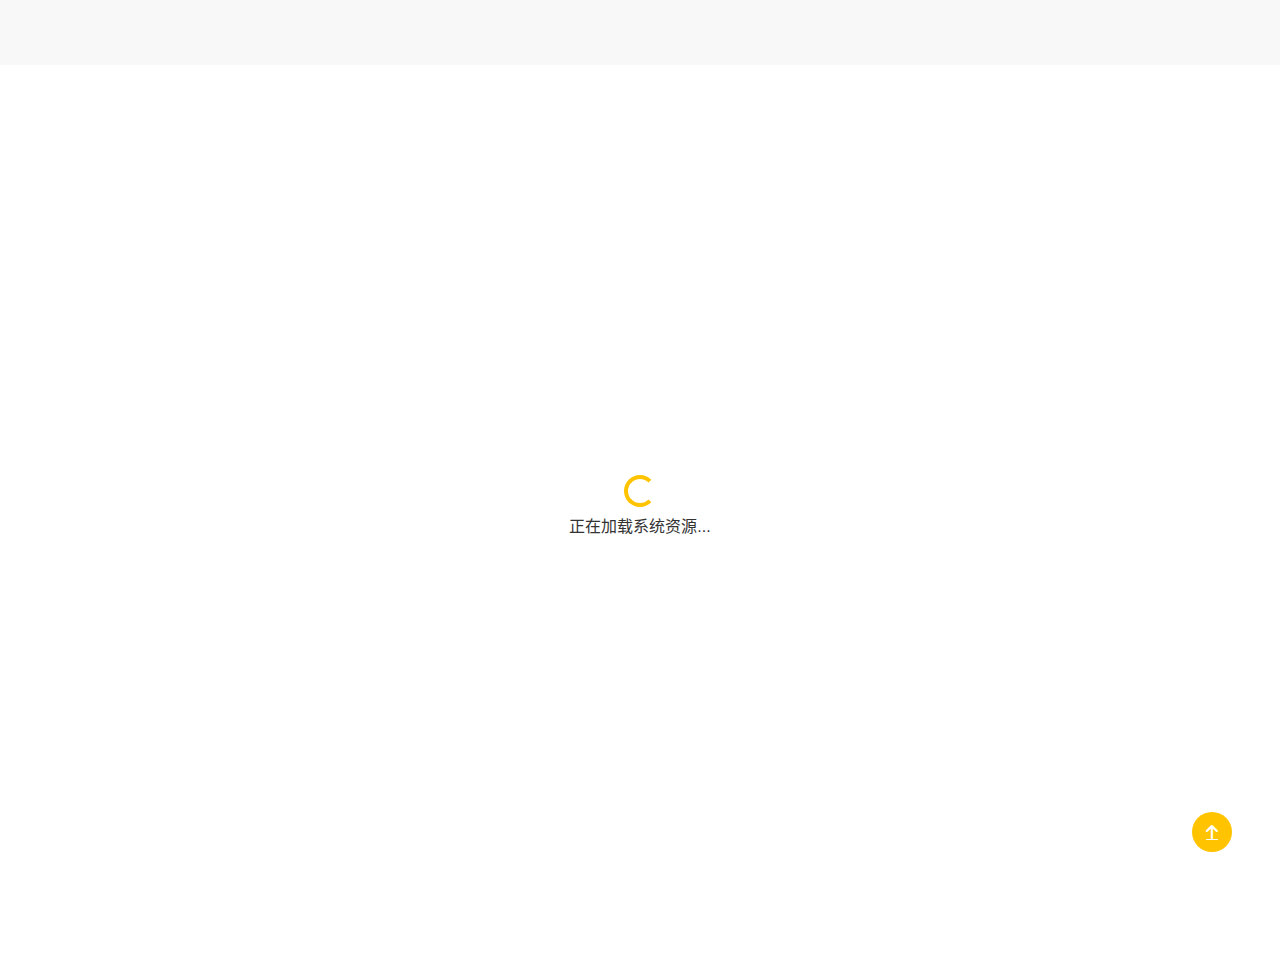
<file: src/main/resources/static/index.html>
<!DOCTYPE html>
<html lang="zh-CN">
<head>
    <meta charset="UTF-8">
    <meta name="viewport" content="width=device-width, initial-scale=1.0">
    <title>美食预约系统</title>
    <link rel="stylesheet" href="css/bootstrap.min.css">
    <link rel="stylesheet" href="css/animate.min.css">
    <link rel="stylesheet" href="css/style.css">
    <link rel="stylesheet" href="assets/icons/font-awesome/css/all.min.css">
</head>
<body>
    <div id="app">
        <!-- 加载动画 -->
        <div class="loading-container" id="loadingContainer">
            <div class="spinner-border text-primary" role="status">
                <span class="visually-hidden">加载中...</span>
            </div>
            <p class="mt-2">正在加载系统资源...</p>
        </div>

        <!-- 页面内容容器 -->
        <div id="pageContent" class="d-none">
            <!-- 导航栏 -->
            <nav class="navbar navbar-expand-lg navbar-light bg-white shadow-sm fixed-top">
                <div class="container">
                    <a class="navbar-brand" href="#">
                        <img src="assets/img/logo.png" alt="美食预约系统" height="40">
                    </a>
                    <button class="navbar-toggler" type="button" data-bs-toggle="collapse" data-bs-target="#navbarNav">
                        <span class="navbar-toggler-icon"></span>
                    </button>
                    <div class="collapse navbar-collapse" id="navbarNav">
                        <ul class="navbar-nav ms-auto">
                            <li class="nav-item">
                                <a class="nav-link active" id="customerLoginTab" href="#customerLogin">客户登录</a>
                            </li>
                            <li class="nav-item">
                                <a class="nav-link" id="restaurantLoginTab" href="#restaurantLogin">餐厅登录</a>
                            </li>
                        </ul>
                    </div>
                </div>
            </nav>

            <!-- 主要内容区 -->
            <div class="container main-container">
                <div class="row justify-content-center">
                    <div class="col-md-8 col-lg-6">
                        <!-- 客户登录表单 -->
                        <div id="customerLoginForm" class="card shadow-sm rounded-3 p-4 mb-4 animate__animated animate__fadeIn">
                            <div class="card-body">
                                <h3 class="card-title text-center mb-4">客户登录</h3>
                                <form id="customerLoginFormEl">
                                    <div class="mb-3">
                                        <label for="customerPhone" class="form-label">手机号码</label>
                                        <input type="tel" class="form-control" id="customerPhone" placeholder="请输入手机号码" required>
                                    </div>
                                    <div class="mb-3">
                                        <label for="customerPassword" class="form-label">密码</label>
                                        <input type="password" class="form-control" id="customerPassword" placeholder="请输入密码" required>
                                    </div>
                                    <div class="mb-3 form-check">
                                        <input type="checkbox" class="form-check-input" id="customerRemember">
                                        <label class="form-check-label" for="customerRemember">记住我</label>
                                    </div>
                                    <div class="d-grid gap-2">
                                        <button type="submit" class="btn btn-primary">登录</button>
                                        <button type="button" class="btn btn-outline-secondary" id="customerRegisterBtn">注册新账号</button>
                                    </div>
                                </form>
                            </div>
                        </div>

                        <!-- 餐厅登录表单 -->
                        <div id="restaurantLoginForm" class="card shadow-sm rounded-3 p-4 mb-4 animate__animated animate__fadeIn d-none">
                            <div class="card-body">
                                <h3 class="card-title text-center mb-4">餐厅登录</h3>
                                <form id="restaurantLoginFormEl">
                                    <div class="mb-3">
                                        <label for="restaurantId" class="form-label">餐厅ID</label>
                                        <input type="text" class="form-control" id="restaurantId" placeholder="请输入餐厅ID" required>
                                    </div>
                                    <div class="mb-3">
                                        <label for="restaurantPassword" class="form-label">密码</label>
                                        <input type="password" class="form-control" id="restaurantPassword" placeholder="请输入密码" required>
                                    </div>
                                    <div class="mb-3">
                                        <label for="loginType" class="form-label">登录角色</label>
                                        <select class="form-select" id="loginType" required>
                                            <option value="">请选择登录角色</option>
                                            <option value="frontDesk">接待管理员</option>
                                            <option value="kitchen">后厨管理员</option>
                                        </select>
                                    </div>
                                    <div class="mb-3 form-check">
                                        <input type="checkbox" class="form-check-input" id="restaurantRemember">
                                        <label class="form-check-label" for="restaurantRemember">记住我</label>
                                    </div>
                                    <div class="d-grid gap-2">
                                        <button type="submit" class="btn btn-primary">登录</button>
                                        <button type="button" class="btn btn-outline-secondary" id="restaurantRegisterBtn">餐厅注册</button>
                                    </div>
                                </form>
                            </div>
                        </div>

                        <!-- 客户注册表单 -->
                        <div id="customerRegisterForm" class="card shadow-sm rounded-3 p-4 mb-4 animate__animated animate__fadeIn d-none">
                            <div class="card-body">
                                <h3 class="card-title text-center mb-4">客户注册</h3>
                                <form id="customerRegisterFormEl">
                                    <div class="mb-3">
                                        <label for="registerName" class="form-label">姓名</label>
                                        <input type="text" class="form-control" id="registerName" placeholder="请输入姓名" required>
                                    </div>
                                    <div class="mb-3">
                                        <label for="registerPhone" class="form-label">手机号码</label>
                                        <input type="tel" class="form-control" id="registerPhone" placeholder="请输入手机号码" required>
                                    </div>
                                    <div class="mb-3">
                                        <label for="registerPassword" class="form-label">密码</label>
                                        <input type="password" class="form-control" id="registerPassword" placeholder="请设置密码" required>
                                    </div>
                                    <div class="mb-3">
                                        <label for="confirmPassword" class="form-label">确认密码</label>
                                        <input type="password" class="form-control" id="confirmPassword" placeholder="请再次输入密码" required>
                                    </div>
                                    <div class="d-grid gap-2">
                                        <button type="submit" class="btn btn-primary">注册</button>
                                        <button type="button" class="btn btn-outline-secondary" id="backToCustomerLoginBtn">返回登录</button>
                                    </div>
                                </form>
                            </div>
                        </div>

                        <!-- 餐厅注册表单 -->
                        <div id="restaurantRegisterForm" class="card shadow-sm rounded-3 p-4 mb-4 animate__animated animate__fadeIn d-none">
                            <div class="card-body">
                                <h3 class="card-title text-center mb-4">餐厅注册</h3>
                                <form id="restaurantRegisterFormEl">
                                    <div class="mb-3">
                                        <label for="restaurantName" class="form-label">餐厅名称</label>
                                        <input type="text" class="form-control" id="restaurantName" placeholder="请输入餐厅名称" required>
                                    </div>
                                    <div class="mb-3">
                                        <label for="restaurantAddress" class="form-label">餐厅地址</label>
                                        <input type="text" class="form-control" id="restaurantAddress" placeholder="请输入餐厅地址" required>
                                    </div>
                                    <div class="mb-3">
                                        <label for="restaurantPhone" class="form-label">联系电话</label>
                                        <input type="tel" class="form-control" id="restaurantPhone" placeholder="请输入联系电话" required>
                                    </div>
                                    <div class="mb-3">
                                        <label for="restaurantLicense" class="form-label">营业执照号</label>
                                        <input type="text" class="form-control" id="restaurantLicense" placeholder="请输入营业执照号" required>
                                    </div>
                                    <div class="mb-3">
                                        <label for="restaurantRegisterPassword" class="form-label">设置密码</label>
                                        <input type="password" class="form-control" id="restaurantRegisterPassword" placeholder="请设置密码" required>
                                    </div>
                                    <div class="mb-3">
                                        <label for="restaurantConfirmPassword" class="form-label">确认密码</label>
                                        <input type="password" class="form-control" id="restaurantConfirmPassword" placeholder="请再次输入密码" required>
                                    </div>
                                    <div class="d-grid gap-2">
                                        <button type="submit" class="btn btn-primary">注册</button>
                                        <button type="button" class="btn btn-outline-secondary" id="backToRestaurantLoginBtn">返回登录</button>
                                    </div>
                                </form>
                            </div>
                        </div>
                    </div>
                </div>
            </div>

            <!-- 页脚 -->
            <footer class="footer mt-auto py-3 bg-light">
                <div class="container text-center">
                    <span class="text-muted">© 2025 美食之家数据库课设 版权所有</span>
                </div>
            </footer>
        </div>
    </div>

    <!-- 脚本引用 -->
    <script src="js/jquery.min.js"></script>
    <script src="js/bootstrap.bundle.min.js"></script>
    <script src="js/sweetalert2.min.js"></script>
    <script src="js/main.js"></script>
    <script src="js/auth.js"></script>
</body>
</html>
</file>
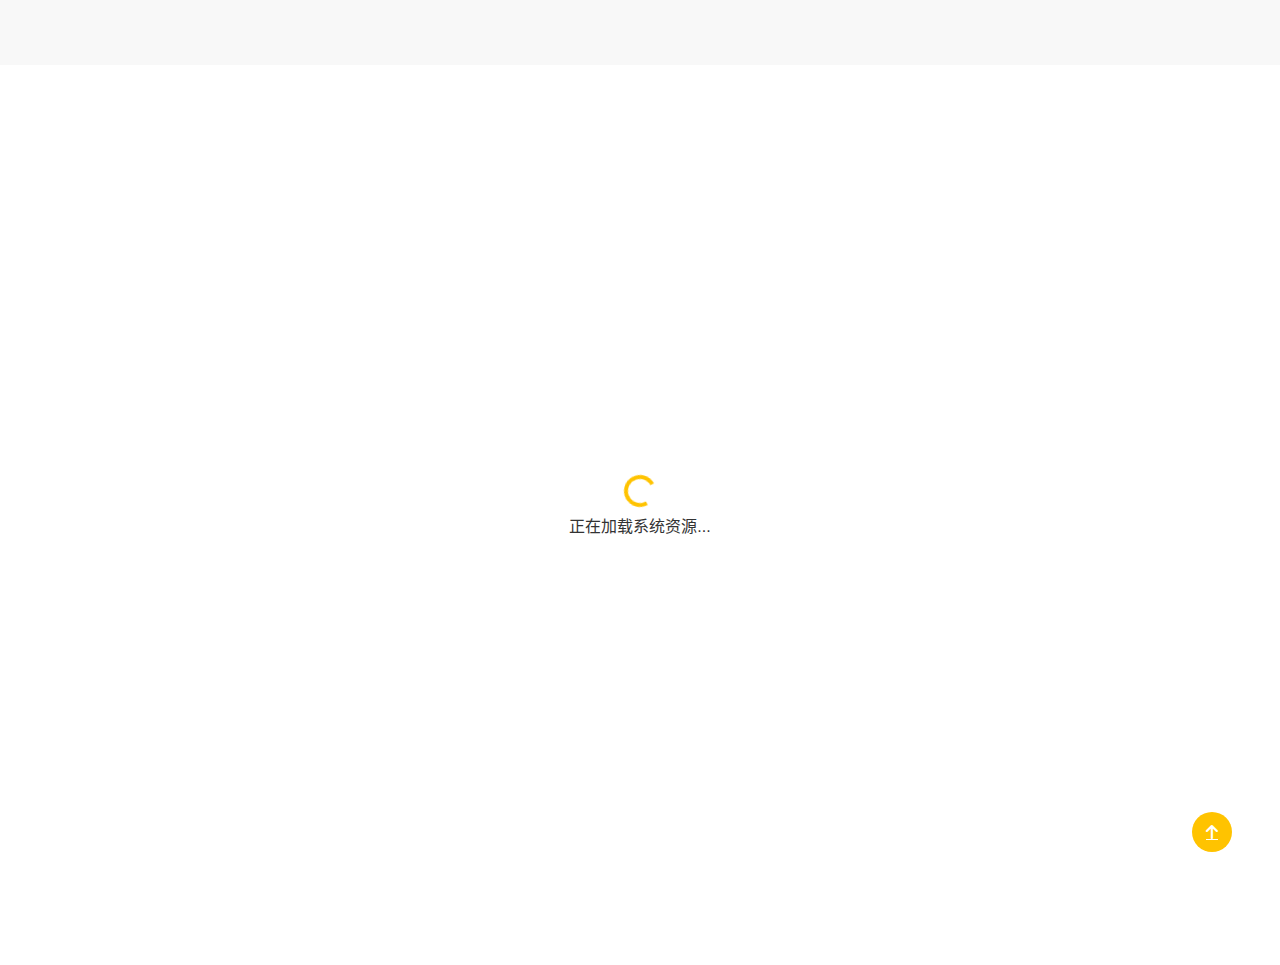
<file: src/main/resources/static/customer.html>
<!DOCTYPE html>
<html lang="zh-CN">
<head>
    <meta charset="UTF-8">
    <meta name="viewport" content="width=device-width, initial-scale=1.0">
    <title>客户点餐系统</title>
    <link rel="stylesheet" href="css/bootstrap.min.css">
    <link rel="stylesheet" href="css/animate.min.css">
    <link rel="stylesheet" href="css/style.css">
    <link rel="stylesheet" href="assets/icons/font-awesome/css/all.min.css">
</head>
<body>
    <div id="app">
        <!-- 导航栏 -->
        <nav class="navbar navbar-expand-lg navbar-light bg-white shadow-sm fixed-top">
            <div class="container">
                <a class="navbar-brand" href="#">
                    <img src="assets/img/logo.png" alt="美食预约系统" height="40">
                </a>
                <button class="navbar-toggler" type="button" data-bs-toggle="collapse" data-bs-target="#navbarNav">
                    <span class="navbar-toggler-icon"></span>
                </button>
                <div class="collapse navbar-collapse" id="navbarNav">
                    <ul class="navbar-nav ms-auto">
                        <li class="nav-item dropdown">
                            <a class="nav-link dropdown-toggle" href="#" id="navbarDropdown" role="button" data-bs-toggle="dropdown">
                                <i class="fas fa-user-circle me-1"></i>
                                <span id="customerName">用户</span>
                            </a>
                            <ul class="dropdown-menu dropdown-menu-end">
                                <li><a class="dropdown-item" href="profile.html"><i class="fas fa-user me-2"></i>个人中心</a></li>
                                <li><a class="dropdown-item" href="history.html"><i class="fas fa-history me-2"></i>预约历史</a></li>
                                <li><hr class="dropdown-divider"></li>
                                <li><a class="dropdown-item" href="#" id="logoutBtn"><i class="fas fa-sign-out-alt me-2"></i>退出登录</a></li>
                            </ul>
                        </li>
                    </ul>
                </div>
            </div>
        </nav>

        <!-- 主要内容区 -->
        <div class="container main-container">
            <!-- 用户信息 -->
            <!-- 此处移除头像和退出登录按钮，恢复原有布局 -->

            <!-- 餐厅列表视图 -->
            <div id="restaurantList" class="main-view">
                <!-- 搜索和筛选 -->
                <div class="search-section card shadow-sm mb-4">
                    <div class="card-body">
                        <form id="searchForm">
                            <div class="row g-3">
                                <div class="col-md-6">
                                    <div class="input-group">
                                        <span class="input-group-text"><i class="fas fa-search"></i></span>
                                        <input type="text" class="form-control" id="searchKeyword" placeholder="搜索餐厅名称、菜系或地址">
                                    </div>
                                </div>
                                <div class="col-md-2">
                                    <select class="form-select" id="cuisineFilter">
                                        <option value="all">全部菜系</option>
                                        <option value="粤菜">粤菜</option>
                                        <option value="川菜">川菜</option>
                                        <option value="湘菜">湘菜</option>
                                        <option value="江浙菜">江浙菜</option>
                                        <option value="西餐">西餐</option>
                                    </select>
                                </div>
                                <div class="col-md-2">
                                    <select class="form-select" id="ratingFilter">
                                        <option value="">评分不限</option>
                                        <option value="4.5">4.5分以上</option>
                                        <option value="4.0">4.0分以上</option>
                                        <option value="3.5">3.5分以上</option>
                                    </select>
                                </div>
                                <div class="col-md-2">
                                    <button type="submit" class="btn btn-primary w-100">搜索</button>
                                </div>
                            </div>
                        </form>
                    </div>
                </div>

                <!-- 餐厅列表 -->
                <h4 class="mb-3">推荐餐厅</h4>
                <div class="row restaurant-container">
                    <!-- 餐厅卡片将通过JavaScript动态生成 -->
                </div>
            </div>

            <!-- 餐厅详情视图 -->
            <div id="restaurantDetail" class="main-view d-none">
                <!-- 返回按钮 -->
                <div class="d-flex justify-content-between align-items-center mb-3">
                    <button class="btn btn-outline-secondary back-to-list">
                        <i class="fas fa-arrow-left me-1"></i> 返回餐厅列表
                    </button>
                </div>

                <!-- 餐厅基本信息 -->
                <div class="card shadow-sm mb-4">
                    <div class="card-body">
                        <div class="row">
                            <div class="col-md-8">
                                <h3 id="restaurantDetailName" class="mb-2">餐厅名称</h3>
                                <div id="restaurantDetailRating" class="mb-2"></div>
                                <p class="text-muted mb-2"><i class="fas fa-utensils me-2"></i><span id="restaurantDetailCuisine">菜系</span></p>
                                <p class="text-muted mb-2"><i class="fas fa-map-marker-alt me-2"></i><span id="restaurantDetailAddress">地址</span></p>
                                <p class="text-muted mb-2"><i class="fas fa-phone me-2"></i><span id="restaurantDetailPhone">电话</span></p>
                                <p class="text-muted mb-2"><i class="fas fa-clock me-2"></i><span id="restaurantDetailHours">营业时间</span></p>
                                <div class="mt-3">
                                    <p id="restaurantDetailIntro">餐厅简介</p>
                                </div>
                            </div>
                            <div class="col-md-4">
                                <div class="panorama-container">
                                    <img id="restaurantPanorama" src="" alt="餐厅全景" class="img-fluid rounded">
                                    <button class="btn btn-outline-primary btn-sm mt-2 w-100" data-bs-toggle="modal" data-bs-target="#vrModal">
                                        <i class="fas fa-vr-cardboard me-1"></i> 查看VR全景
                                    </button>
                                </div>
                            </div>
                        </div>
                    </div>
                </div>

                <!-- 预约表单 -->
                <div class="row">
                    <div class="col-md-8">
                        <!-- 餐桌选择 -->
                        <div class="card shadow-sm mb-4">
                            <div class="card-header bg-white">
                                <h5 class="mb-0">选择餐桌</h5>
                            </div>
                            <div class="card-body">
                                <div class="table-legend mb-3">
                                    <span class="table-legend-item available"><i class="fas fa-circle me-1"></i> 可预订</span>
                                    <span class="table-legend-item occupied"><i class="fas fa-circle me-1"></i> 已占用</span>
                                </div>
                                <div class="row" id="tableSelection">
                                    <!-- 餐桌将通过JavaScript动态生成 -->
                                </div>
                            </div>
                        </div>

                        <!-- 预约时间选择 -->
                        <div class="card shadow-sm mb-4">
                            <div class="card-header bg-white">
                                <h5 class="mb-0">选择时间</h5>
                            </div>
                            <div class="card-body">
                                <div class="row g-3">
                                    <div class="col-md-6">
                                        <label for="reservationDate" class="form-label">日期</label>
                                        <input type="date" class="form-control" id="reservationDate">
                                    </div>
                                    <div class="col-md-6">
                                        <label for="reservationTime" class="form-label">时间</label>
                                        <select class="form-select" id="reservationTime">
                                            <option value="11:00">11:00</option>
                                            <option value="11:30">11:30</option>
                                            <option value="12:00">12:00</option>
                                            <option value="12:30">12:30</option>
                                            <option value="13:00">13:00</option>
                                            <option value="17:30">17:30</option>
                                            <option value="18:00" selected>18:00</option>
                                            <option value="18:30">18:30</option>
                                            <option value="19:00">19:00</option>
                                            <option value="19:30">19:30</option>
                                            <option value="20:00">20:00</option>
                                        </select>
                                    </div>
                                    <div class="col-md-6">
                                        <label for="duration" class="form-label">用餐时长</label>
                                        <select class="form-select" id="duration">
                                            <option value="1">1小时</option>
                                            <option value="2" selected>2小时</option>
                                            <option value="3">3小时</option>
                                            <option value="4">4小时</option>
                                        </select>
                                    </div>
                                    <div class="col-md-6">
                                        <label for="peopleCount" class="form-label">用餐人数</label>
                                        <select class="form-select" id="peopleCount">
                                            <option value="1">1人</option>
                                            <option value="2" selected>2人</option>
                                            <option value="3">3人</option>
                                            <option value="4">4人</option>
                                            <option value="5">5人</option>
                                            <option value="6">6人</option>
                                            <option value="7">7人</option>
                                            <option value="8">8人</option>
                                            <option value="9">9人</option>
                                            <option value="10">10人</option>
                                            <option value="more">10人以上</option>
                                        </select>
                                    </div>
                                </div>
                            </div>
                        </div>

                        <!-- 菜单选择 -->
                        <div class="card shadow-sm mb-4">
                            <div class="card-header bg-white">
                                <h5 class="mb-0">预点菜品</h5>
                                <p class="small text-muted mb-0">您可以提前选择菜品，到店后可随时调整</p>
                            </div>
                            <div class="card-body">
                                <div id="menuItems">
                                    <!-- 菜单将通过JavaScript动态生成 -->
                                </div>
                            </div>
                        </div>
                    </div>

                    <div class="col-md-4">
                        <!-- 预约摘要 -->
                        <div class="sticky-top" style="top: 80px;">
                            <div id="reservationSummary" class="mb-4">
                                <!-- 预约摘要将通过JavaScript动态生成 -->
                            </div>
                            <div class="d-grid">
                                <button id="submitReservation" class="btn btn-primary btn-lg" disabled>提交预约</button>
                            </div>
                        </div>
                    </div>
                </div>
            </div>
        </div>

        <!-- VR全景模态框 -->
        <div class="modal fade" id="vrModal" tabindex="-1">
            <div class="modal-dialog modal-xl">
                <div class="modal-content">
                    <div class="modal-header">
                        <h5 class="modal-title">餐厅全景图</h5>
                        <button type="button" class="btn-close" data-bs-dismiss="modal" aria-label="Close"></button>
                    </div>
                    <div class="modal-body p-0">
                        <div class="vr-container">
                            <img src="assets/img/panorama_large.jpg" alt="餐厅全景" class="img-fluid">
                        </div>
                    </div>
                </div>
            </div>
        </div>

        <!-- 页脚 -->
        <footer class="footer mt-5 py-3 bg-light">
            <div class="container text-center">
                <span class="text-muted">© 2025 美食之家数据库课设 版权所有</span>
            </div>
        </footer>
    </div>

    <!-- 脚本引用 -->
    <script src="js/jquery.min.js"></script>
    <script src="js/bootstrap.bundle.min.js"></script>
    <script src="js/sweetalert2.min.js"></script>
    <script src="js/customer.js"></script>
</body>
</html>
</file>
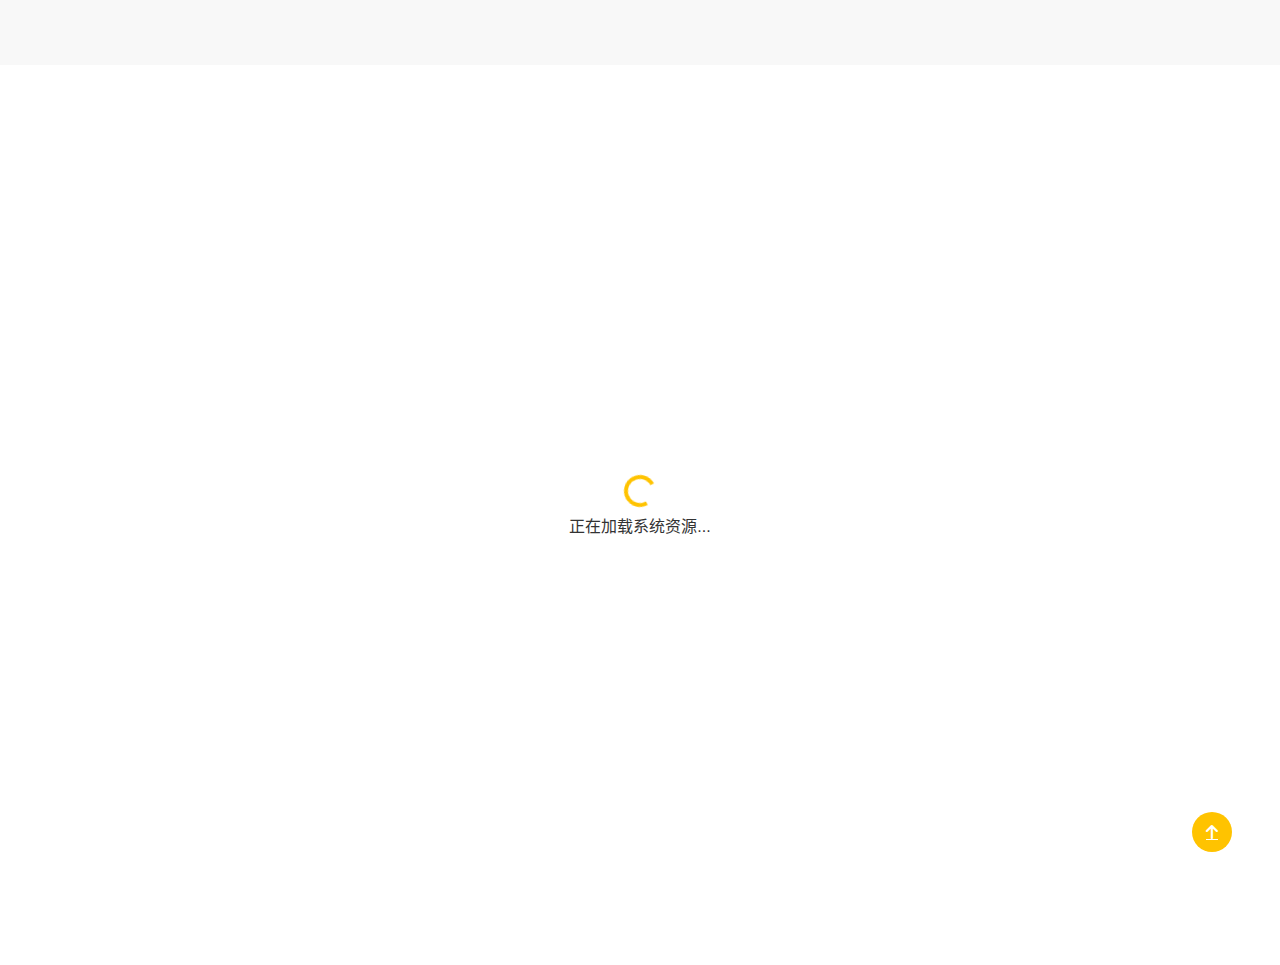
<file: src/main/resources/static/restaurant.html>
<!DOCTYPE html>
<html lang="zh-CN">
<head>
    <meta charset="UTF-8">
    <meta name="viewport" content="width=device-width, initial-scale=1.0">
    <title>餐厅管理系统</title>
    <link rel="stylesheet" href="css/bootstrap.min.css">
    <link rel="stylesheet" href="css/animate.min.css">
    <link rel="stylesheet" href="css/style.css">
    <link rel="stylesheet" href="assets/icons/font-awesome/css/all.min.css">
    <style>
        /* 布局优化样式 */
        body {
            padding-top: 70px;
            background-color: #f8f9fa;
        }
        .main-container {
            padding: 20px 0;
        }
        .card {
            margin-bottom: 20px;
            border-radius: 0.5rem;
            box-shadow: 0 0.125rem 0.25rem rgba(0,0,0,0.075);
            overflow: hidden;
        }
        .card-header {
            border-bottom: 1px solid rgba(0,0,0,0.05);
            padding: 0.75rem 1.25rem;
        }
        .stat-item {
            padding: 10px;
            border-radius: 0.25rem;
            background-color: #f8f9fa;
            margin-bottom: 10px;
        }
        .stat-value {
            font-size: 1.5rem;
            font-weight: bold;
        }
        .table-legend {
            display: flex;
            gap: 10px;
        }
        .legend-item {
            padding: 5px 10px;
            border-radius: 3px;
            font-size: 0.85rem;
        }
        .table-status-item {
            margin-bottom: 15px;
        }
        .modal-content {
            border-radius: 0.5rem;
            border: none;
        }
        .modal-header {
            border-top-left-radius: 0.5rem;
            border-top-right-radius: 0.5rem;
        }
        .footer {
            margin-top: 2rem;
            padding: 1.5rem 0;
            background-color: #f8f9fa;
            border-top: 1px solid #e9ecef;
        }
        @media (max-width: 768px) {
            .navbar-brand img {
                height: 30px;
            }
            .card-header {
                padding: 0.5rem 1rem;
            }
        }
    </style>
</head>
<body>
    <div id="app">
        <!-- 导航栏 -->
        <nav class="navbar navbar-expand-lg navbar-light bg-white shadow-sm fixed-top">
            <div class="container">
                <a class="navbar-brand" href="#">
                    <img src="assets/img/logo.png" alt="美食预约系统" height="40">
                </a>
                <button class="navbar-toggler" type="button" data-bs-toggle="collapse" data-bs-target="#navbarNav">
                    <span class="navbar-toggler-icon"></span>
                </button>
                <div class="collapse navbar-collapse" id="navbarNav">
                    <ul class="navbar-nav ms-auto">
                        <li class="nav-item dropdown">
                            <a class="nav-link dropdown-toggle" href="#" id="navbarDropdown" role="button" data-bs-toggle="dropdown">
                                <i class="fas fa-user-circle me-1"></i>
                                <span id="restaurantName">餐厅名称</span>
                            </a>
                            <ul class="dropdown-menu dropdown-menu-end">
                                <li><a class="dropdown-item" href="#"><i class="fas fa-cog me-2"></i>系统设置</a></li>
                                <li><hr class="dropdown-divider"></li>
                                <li><a class="dropdown-item" href="#" id="logoutBtn"><i class="fas fa-sign-out-alt me-2"></i>退出登录</a></li>
                            </ul>
                        </li>
                    </ul>
                </div>
            </div>
        </nav>

        <!-- 主要内容区 -->
        <div class="container main-container">
            <!-- 接待视图 -->
            <div id="receptionView" class="main-view">
                <div class="row mb-4">
                    <div class="col-md-6">
                        <div class="card shadow-sm h-100">
                            <div class="card-header bg-white">
                                <h5 class="mb-0">验证客户预约</h5>
                            </div>
                            <div class="card-body d-flex align-items-center">
                                <form id="searchReservation" class="w-100">
                                    <div class="input-group">
                                        <input type="text" class="form-control" id="reservationId" placeholder="请输入预约编号">
                                        <button class="btn btn-primary" type="submit">验证</button>
                                    </div>
                                </form>
                            </div>
                        </div>
                    </div>
                    <div class="col-md-6">
                        <div class="card shadow-sm h-100">
                            <div class="card-header bg-white">
                                <h5 class="mb-0">营业统计</h5>
                            </div>
                            <div class="card-body">
                                <div class="row text-center">
                                    <div class="col-4">
                                        <div class="stat-item">
                                            <div class="stat-value text-primary">12</div>
                                            <div class="stat-label">今日预约</div>
                                        </div>
                                    </div>
                                    <div class="col-4">
                                        <div class="stat-item">
                                            <div class="stat-value text-success">8</div>
                                            <div class="stat-label">当前在座</div>
                                        </div>
                                    </div>
                                    <div class="col-4">
                                        <div class="stat-item">
                                            <div class="stat-value text-info">¥5680</div>
                                            <div class="stat-label">今日营收</div>
                                        </div>
                                    </div>
                                </div>
                            </div>
                        </div>
                    </div>
                </div>

                <div class="row">
                    <div class="col-lg-7">
                        <!-- 预约列表 -->
                        <div class="card shadow-sm mb-4">
                            <div class="card-header bg-white d-flex flex-wrap justify-content-between align-items-center">
                                <h5 class="mb-0 me-3">今日预约</h5>
                                <div class="btn-group btn-group-sm mt-2 mt-sm-0">
                                    <button type="button" class="btn btn-outline-secondary active">今日</button>
                                    <button type="button" class="btn btn-outline-secondary">明日</button>
                                    <button type="button" class="btn btn-outline-secondary">全部</button>
                                </div>
                            </div>
                            <div class="card-body p-0">
                                <div class="table-responsive">
                                    <table class="table table-hover mb-0">
                                        <thead class="table-light">
                                            <tr>
                                                <th>预约编号</th>
                                                <th>客户姓名</th>
                                                <th>联系方式</th>
                                                <th>预约时间</th>
                                                <th>人数/餐桌</th>
                                                <th>状态</th>
                                                <th>操作</th>
                                            </tr>
                                        </thead>
                                        <tbody id="reservationList">
                                            <!-- 预约列表将通过JavaScript动态生成 -->
                                        </tbody>
                                    </table>
                                </div>
                            </div>
                        </div>
                    </div>

                    <div class="col-lg-5">
                        <!-- 餐桌状态 -->
                        <div class="card shadow-sm mb-4">
                            <div class="card-header bg-white">
                                <h5 class="mb-2">餐桌管理</h5>
                                <div class="d-flex flex-wrap gap-2">
                                    <form id="tableAvailabilityForm" class="d-flex flex-wrap align-items-center gap-2">
                                        <div class="input-group" style="max-width: 160px;">
                                            <input type="date" class="form-control form-control-sm" id="tableDate" value="">
                                        </div>
                                        <div class="input-group" style="max-width: 110px;">
                                            <input type="time" class="form-control form-control-sm" id="tableTime" value="">
                                        </div>
                                        <div class="input-group" style="max-width: 110px;">
                                            <select class="form-select form-select-sm" id="tablePeople">
                                                <option value="2">2人</option>
                                                <option value="3">3人</option>
                                                <option value="4">4人</option>
                                                <option value="6">6人</option>
                                                <option value="8">8人</option>
                                                <option value="10">10人</option>
                                            </select>
                                        </div>
                                        <button type="submit" class="btn btn-sm btn-primary">
                                            <i class="fas fa-search me-1"></i>查询餐桌
                                        </button>
                                    </form>
                                </div>
                            </div>
                            <div class="card-body">
                                <div class="table-legend mb-3">
                                    <span class="legend-item bg-success text-white">空闲</span>
                                    <span class="legend-item bg-warning text-white">已预约</span>
                                    <span class="legend-item bg-danger text-white">使用中</span>
                                </div>
                                <div class="row g-3" id="tableStatus">
                                    <!-- 餐桌状态将通过JavaScript动态生成 -->
                                </div>
                            </div>
                        </div>
                    </div>
                </div>
            </div>

            <!-- 后厨视图 -->
            <div id="kitchenView" class="main-view d-none">
                <div class="row mb-4">
                    <div class="col-md-12">
                        <div class="alert alert-info d-flex align-items-center">
                            <i class="fas fa-info-circle me-3 fa-lg"></i>
                            <span>当前有 <strong>2</strong> 个订单需要处理，请及时准备菜品。</span>
                        </div>
                    </div>
                </div>

                <div class="row">
                    <div class="col-md-12">
                        <div class="card shadow-sm mb-4">
                            <div class="card-header bg-white">
                                <h5 class="mb-0">待处理订单</h5>
                            </div>
                            <div class="card-body">
                                <div id="ordersList" class="row g-4">
                                    <!-- 订单列表将通过JavaScript动态生成 -->
                                </div>
                            </div>
                        </div>
                    </div>
                </div>
            </div>
        </div>

        <!-- 预约详情模态框 -->
        <div class="modal fade" id="reservationDetailModal" tabindex="-1">
            <div class="modal-dialog modal-lg">
                <div class="modal-content">
                    <div class="modal-header">
                        <h5 class="modal-title">预约详情</h5>
                        <button type="button" class="btn-close" data-bs-dismiss="modal" aria-label="Close"></button>
                    </div>
                    <div class="modal-body">
                        <div class="row g-3">
                            <div class="col-md-6">
                                <p><strong>预约编号：</strong><span id="detailReservationId"></span></p>
                                <p><strong>客户姓名：</strong><span id="detailCustomerName"></span></p>
                                <p><strong>联系方式：</strong><span id="detailPhone"></span></p>
                            </div>
                            <div class="col-md-6">
                                <p><strong>预约时间：</strong><span id="detailTime"></span></p>
                                <p><strong>用餐人数：</strong><span id="detailPeople"></span>人</p>
                                <p><strong>预约餐桌：</strong><span id="detailTable"></span></p>
                                <p><strong>状态：</strong><span id="detailStatus"></span></p>
                            </div>
                        </div>
                        <hr>
                        <h6>预点菜品</h6>
                        <div class="table-responsive">
                            <table class="table table-sm">
                                <thead>
                                    <tr>
                                        <th>菜品名称</th>
                                        <th>单价</th>
                                        <th>数量</th>
                                        <th>小计</th>
                                    </tr>
                                </thead>
                                <tbody id="detailDishes">
                                    <!-- 菜品列表将通过JavaScript动态生成 -->
                                </tbody>
                                <tfoot>
                                    <tr>
                                        <th colspan="3" class="text-end">总计</th>
                                        <th id="detailTotal"></th>
                                    </tr>
                                </tfoot>
                            </table>
                        </div>
                    </div>
                    <div class="modal-footer">
                        <button type="button" class="btn btn-secondary" data-bs-dismiss="modal">关闭</button>
                        <button type="button" class="btn btn-success" id="confirmArrivalBtn">确认到店</button>
                    </div>
                </div>
            </div>
        </div>

        <!-- 确认到店模态框 -->
        <div class="modal fade" id="confirmArrivalModal" tabindex="-1">
            <div class="modal-dialog">
                <div class="modal-content">
                    <div class="modal-header bg-success text-white">
                        <h5 class="modal-title">确认客户到店</h5>
                        <button type="button" class="btn-close btn-close-white" data-bs-dismiss="modal" aria-label="Close"></button>
                    </div>
                    <div class="modal-body">
                        <div class="text-center mb-4">
                            <i class="fas fa-check-circle text-success fa-4x mb-3"></i>
                            <h4>确认客户已到店就餐?</h4>
                            <p class="text-muted">确认后系统将通知后厨准备预点菜品</p>
                        </div>
                        <div class="alert alert-light border">
                            <div class="d-flex align-items-center">
                                <div class="me-3">
                                    <i class="fas fa-info-circle text-primary fa-lg"></i>
                                </div>
                                <div>
                                    <p class="mb-1"><strong>预约编号：</strong><span id="arrivalReservationId"></span></p>
                                    <p class="mb-1"><strong>客户：</strong><span id="arrivalCustomerName"></span></p>
                                    <p class="mb-0"><strong>餐桌：</strong><span id="arrivalTableName"></span></p>
                                </div>
                            </div>
                        </div>
                    </div>
                    <div class="modal-footer">
                        <button type="button" class="btn btn-outline-secondary" data-bs-dismiss="modal">取消</button>
                        <button type="button" class="btn btn-success" id="confirmArrivalSubmitBtn">确认到店</button>
                    </div>
                </div>
            </div>
        </div>

        <!-- 完成订单模态框 -->
        <div class="modal fade" id="completeOrderModal" tabindex="-1">
            <div class="modal-dialog">
                <div class="modal-content">
                    <div class="modal-header bg-primary text-white">
                        <h5 class="modal-title">确认订单完成</h5>
                        <button type="button" class="btn-close btn-close-white" data-bs-dismiss="modal" aria-label="Close"></button>
                    </div>
                    <div class="modal-body">
                        <div class="text-center mb-4">
                            <i class="fas fa-utensils text-primary fa-4x mb-3"></i>
                            <h4>确认所有菜品已完成?</h4>
                            <p class="text-muted">确认后将通知前台所有菜品已出餐</p>
                        </div>
                        <div class="alert alert-light border">
                            <div class="d-flex align-items-center">
                                <div class="me-3">
                                    <i class="fas fa-info-circle text-primary fa-lg"></i>
                                </div>
                                <div>
                                    <p class="mb-1"><strong>订单编号：</strong><span id="completeOrderId"></span></p>
                                    <p class="mb-0"><strong>餐桌：</strong><span id="completeOrderTable"></span></p>
                                </div>
                            </div>
                        </div>
                    </div>
                    <div class="modal-footer">
                        <button type="button" class="btn btn-outline-secondary" data-bs-dismiss="modal">取消</button>
                        <button type="button" class="btn btn-primary" id="completeOrderSubmitBtn">确认完成</button>
                    </div>
                </div>
            </div>
        </div>

        <!-- 添加临时客户模态框 -->
        <div class="modal fade" id="addWalkInModal" tabindex="-1">
            <div class="modal-dialog">
                <div class="modal-content">
                    <div class="modal-header">
                        <h5 class="modal-title">安排临时客户入座</h5>
                        <button type="button" class="btn-close" data-bs-dismiss="modal" aria-label="Close"></button>
                    </div>
                    <div class="modal-body">
                        <form id="addWalkInForm">
                            <div class="mb-3">
                                <label for="walkInName" class="form-label">客户姓名</label>
                                <input type="text" class="form-control" id="walkInName" required>
                            </div>
                            <div class="mb-3">
                                <label for="walkInPhone" class="form-label">联系电话</label>
                                <input type="tel" class="form-control" id="walkInPhone" required>
                            </div>
                            <div class="mb-3">
                                <label for="walkInPeople" class="form-label">用餐人数</label>
                                <select class="form-select" id="walkInPeople" required>
                                    <option value="">请选择</option>
                                    <option value="1">1人</option>
                                    <option value="2">2人</option>
                                    <option value="3">3人</option>
                                    <option value="4">4人</option>
                                    <option value="5">5人</option>
                                    <option value="6">6人</option>
                                    <option value="7">7人</option>
                                    <option value="8">8人</option>
                                    <option value="more">8人以上</option>
                                </select>
                            </div>
                            <div class="mb-3">
                                <label for="walkInTable" class="form-label">选择餐桌</label>
                                <select class="form-select" id="walkInTable" required>
                                    <option value="">请选择</option>
                                    <option value="2">大厅2号桌（4人）</option>
                                    <option value="3">大厅3号桌（4人）</option>
                                    <option value="5">包间2号（10人）</option>
                                </select>
                            </div>
                        </form>
                    </div>
                    <div class="modal-footer">
                        <button type="button" class="btn btn-secondary" data-bs-dismiss="modal">取消</button>
                        <button type="submit" class="btn btn-primary" form="addWalkInForm">确认入座</button>
                    </div>
                </div>
            </div>
        </div>

        <!-- 验证预约结果模态框 -->
        <div class="modal fade" id="verifyReservationModal" tabindex="-1">
            <div class="modal-dialog">
                <div class="modal-content">
                    <div class="modal-header bg-primary text-white">
                        <h5 class="modal-title">验证预约结果</h5>
                        <button type="button" class="btn-close btn-close-white" data-bs-dismiss="modal" aria-label="Close"></button>
                    </div>
                    <div class="modal-body">
                        <div id="reservationFound" class="d-none">
                            <div class="text-center mb-4">
                                <i class="fas fa-check-circle text-success fa-4x mb-3"></i>
                                <h4>预约验证成功</h4>
                                <p class="text-muted">已找到客户预约信息</p>
                            </div>
                            <div class="alert alert-light border">
                                <div class="d-flex align-items-center">
                                    <div class="me-3">
                                        <i class="fas fa-info-circle text-primary fa-lg"></i>
                                    </div>
                                    <div>
                                        <p class="mb-1"><strong>预约编号：</strong><span id="verifyReservationId"></span></p>
                                        <p class="mb-1"><strong>客户：</strong><span id="verifyCustomerName"></span></p>
                                        <p class="mb-1"><strong>预约时间：</strong><span id="verifyReservationTime"></span></p>
                                        <p class="mb-0"><strong>餐桌：</strong><span id="verifyTableName"></span></p>
                                    </div>
                                </div>
                            </div>
                        </div>
                        <div id="reservationNotFound" class="d-none">
                            <div class="text-center mb-4">
                                <i class="fas fa-times-circle text-danger fa-4x mb-3"></i>
                                <h4>预约未找到</h4>
                                <p class="text-muted">未找到对应预约编号的预约信息</p>
                            </div>
                            <div class="alert alert-danger">
                                <i class="fas fa-exclamation-triangle me-2"></i>
                                请检查预约编号是否正确，或联系客户确认预约信息。
                            </div>
                        </div>
                    </div>
                    <div class="modal-footer">
                        <button type="button" class="btn btn-secondary" data-bs-dismiss="modal">关闭</button>
                        <button type="button" class="btn btn-primary d-none" id="viewReservationDetailsBtn">查看详情</button>
                    </div>
                </div>
            </div>
        </div>

        <!-- 结账离店模态框 -->
        <div class="modal fade" id="checkoutModal" tabindex="-1">
            <div class="modal-dialog">
                <div class="modal-content">
                    <div class="modal-header bg-info text-white">
                        <h5 class="modal-title">客户结账离店</h5>
                        <button type="button" class="btn-close btn-close-white" data-bs-dismiss="modal" aria-label="Close"></button>
                    </div>
                    <div class="modal-body">
                        <div class="text-center mb-4">
                            <i class="fas fa-receipt text-info fa-4x mb-3"></i>
                            <h4>确认客户结账离店?</h4>
                            <p class="text-muted">确认后将更新餐桌状态为空闲</p>
                        </div>
                        <div class="alert alert-light border">
                            <div class="d-flex align-items-center">
                                <div class="me-3">
                                    <i class="fas fa-info-circle text-primary fa-lg"></i>
                                </div>
                                <div>
                                    <p class="mb-1"><strong>餐桌：</strong><span id="checkoutTableName"></span></p>
                                    <p class="mb-1"><strong>开始时间：</strong><span id="checkoutStartTime"></span></p>
                                    <p class="mb-0"><strong>用餐时长：</strong><span id="checkoutDuration"></span></p>
                                </div>
                            </div>
                        </div>
                    </div>
                    <div class="modal-footer">
                        <button type="button" class="btn btn-outline-secondary" data-bs-dismiss="modal">取消</button>
                        <button type="button" class="btn btn-info text-white" id="checkoutSubmitBtn">确认结账</button>
                    </div>
                </div>
            </div>
        </div>

        <!-- 页脚 -->
        <footer class="footer mt-5 py-3 bg-light">
            <div class="container text-center">
                <span class="text-muted">© 2025 美食之家数据库课设 版权所有</span>
            </div>
        </footer>
    </div>

    <!-- 脚本引用 -->
    <script src="js/jquery.min.js"></script>
    <script src="js/bootstrap.bundle.min.js"></script>
    <script src="js/sweetalert2.min.js"></script>
    <script src="js/restaurant.js"></script>
    <script>
        // 餐桌查询相关脚本
        $(document).ready(function() {
            // 设置默认日期和时间
            const setDefaultDateTime = () => {
                const now = new Date();
                const today = now.toISOString().split('T')[0];
                const hours = now.getHours().toString().padStart(2, '0');
                const minutes = now.getMinutes().toString().padStart(2, '0');
                const currentTime = `${hours}:${minutes}`;
                
                $('#tableDate').val(today);
                $('#tableTime').val(currentTime);
            };
            
            // 页面加载时设置默认日期和时间
            setDefaultDateTime();
            
            // 查询餐桌状态
            const queryTableStatus = (event) => {
                if (event) event.preventDefault();
                
                const restaurantId = 1; // 从登录信息中获取餐厅ID
                const date = $('#tableDate').val();
                const time = $('#tableTime').val();
                const people = $('#tablePeople').val();
                
                // 显示加载状态
                $('#tableStatus').html('<div class="col-12 text-center"><div class="spinner-border text-primary" role="status"><span class="visually-hidden">加载中...</span></div></div>');
                
                // 调用API获取餐桌状态
                $.ajax({
                    url: `/api/tables/restaurant/${restaurantId}/available`,
                    method: 'GET',
                    data: {
                        date: date,
                        time: time,
                        people: people,
                        duration: 2 // 默认时长2小时
                    },
                    success: function(response) {
                        if (response.code === 200) {
                            renderTableStatus(response.data);
                        } else {
                            Swal.fire({
                                icon: 'error',
                                title: '查询失败',
                                text: response.message || '无法获取餐桌状态信息'
                            });
                        }
                    },
                    error: function(xhr) {
                        console.error('获取餐桌状态失败:', xhr);
                        Swal.fire({
                            icon: 'error',
                            title: '系统错误',
                            text: '获取餐桌状态失败，请稍后再试'
                        });
                    }
                });
            };
            
            // 渲染餐桌状态
            const renderTableStatus = (tables) => {
                if (!tables || tables.length === 0) {
                    $('#tableStatus').html('<div class="col-12 text-center"><p class="text-muted">没有找到符合条件的餐桌</p></div>');
                    return;
                }
                
                let html = '';
                tables.forEach(table => {
                    // 确定餐桌状态对应的样式
                    let statusClass = '';
                    let statusText = '';
                    
                    switch(table.status) {
                        case 'available':
                            statusClass = 'bg-success';
                            statusText = '空闲';
                            break;
                        case 'reserved':
                            statusClass = 'bg-warning';
                            statusText = '已预约';
                            break;
                        case 'occupied':
                            statusClass = 'bg-danger';
                            statusText = '使用中';
                            break;
                        case 'timeslot_unavailable':
                            statusClass = 'bg-warning';
                            statusText = '时段已约';
                            break;
                        default:
                            statusClass = 'bg-secondary';
                            statusText = '未知';
                    }
                    
                    html += `
                        <div class="col-md-6 col-lg-4">
                            <div class="card ${statusClass} text-white">
                                <div class="card-body p-3">
                                    <div class="d-flex justify-content-between align-items-center">
                                        <h5 class="mb-0">${table.name}</h5>
                                        <span class="badge bg-white text-dark">${table.capacity}人桌</span>
                                    </div>
                                    <div class="d-flex justify-content-between align-items-center mt-2">
                                        <span>${statusText}</span>
                                        ${table.status === 'available' ? 
                                            `<button class="btn btn-sm btn-light" 
                                                data-table-id="${table.id}" 
                                                data-table-name="${table.name}" 
                                                data-bs-toggle="modal" 
                                                data-bs-target="#addWalkInModal">
                                                安排入座
                                            </button>` : 
                                            ''}
                                    </div>
                                </div>
                            </div>
                        </div>
                    `;
                });
                
                $('#tableStatus').html(html);
            };
            
            // 绑定查询表单提交事件
            $('#tableAvailabilityForm').on('submit', queryTableStatus);
            
            // 页面加载时查询一次
            queryTableStatus();
        });
    </script>
</body>
</html>
</file>
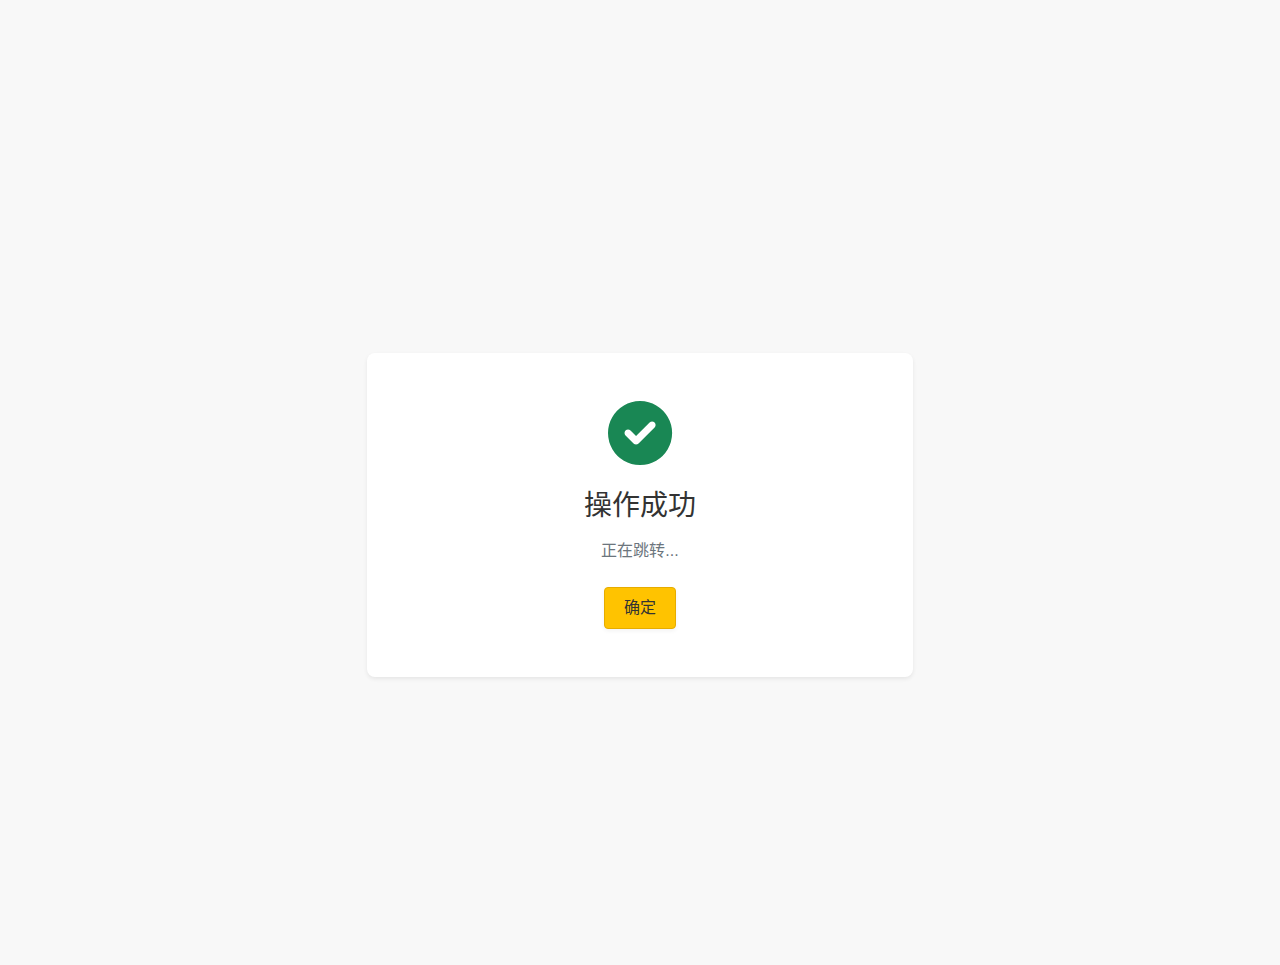
<file: src/main/resources/static/success.html>
<!DOCTYPE html>
<html lang="zh-CN">
<head>
    <meta charset="UTF-8">
    <meta name="viewport" content="width=device-width, initial-scale=1.0">
    <title>操作成功</title>
    <link rel="stylesheet" href="css/bootstrap.min.css">
    <link rel="stylesheet" href="css/animate.min.css">
    <link rel="stylesheet" href="css/style.css">
    <link rel="stylesheet" href="assets/icons/font-awesome/css/all.min.css">
</head>
<body>
    <div class="container">
        <div class="row justify-content-center align-items-center min-vh-100">
            <div class="col-md-6 text-center">
                <div class="card shadow-sm">
                    <div class="card-body p-5">
                        <div class="mb-4">
                            <i class="fas fa-check-circle text-success" style="font-size: 64px;"></i>
                        </div>
                        <h3 class="mb-3" id="successTitle">操作成功</h3>
                        <p class="text-muted mb-4" id="successMessage">正在跳转...</p>
                        <div id="successDetails"></div>
                        <div class="mt-4">
                            <button class="btn btn-primary" id="confirmBtn">确定</button>
                        </div>
                    </div>
                </div>
            </div>
        </div>
    </div>

    <script src="js/jquery.min.js"></script>
    <script src="js/bootstrap.bundle.min.js"></script>
    <script>
        $(document).ready(function() {
            // 从URL参数获取信息
            const urlParams = new URLSearchParams(window.location.search);
            const type = urlParams.get('type');
            const message = urlParams.get('message');
            const details = urlParams.get('details');
            const nextUrl = urlParams.get('next');
            
            // 设置页面内容
            $('#successTitle').text(type || '操作成功');
            $('#successMessage').text(message || '正在跳转...');
            
            if (details) {
                $('#successDetails').html(details);
            }
            
            // 点击确定按钮跳转
            $('#confirmBtn').click(function() {
                if (nextUrl) {
                    window.location.href = decodeURIComponent(nextUrl);
                }
            });
            
            // 3秒后自动跳转
            setTimeout(function() {
                if (nextUrl) {
                    window.location.href = decodeURIComponent(nextUrl);
                }
            }, 3000);
        });
    </script>
</body>
</html>
</file>
<file: src/main/resources/static/css/style.css>
/* 全局样式 */
:root {
    /* 美团风格配色方案 */
    --primary-color: #FFC300; /* 美团黄 */
    --primary-light: #FFF8E6;
    --primary-dark: #E6AC00;
    --secondary-color: #333333;
    --success-color: #06C167; /* 绿色 */
    --danger-color: #FF4D4F; /* 红色 */
    --warning-color: #FFA000; /* 黄色 */
    --info-color: #2395FF; /* 蓝色 */
    --dark-color: #111111;
    --text-color: #333333;
    --text-light: #666666;
    --text-muted: #999999;
    --bg-light: #F8F8F8;
    --bg-dark: #222222;
    --border-color: #EEEEEE;
    --card-shadow: 0 2px 8px rgba(0, 0, 0, 0.08);
    --hover-shadow: 0 4px 16px rgba(0, 0, 0, 0.12);
}

body {
    font-family: "PingFang SC", "Hiragino Sans GB", "Microsoft YaHei", "WenQuanYi Micro Hei", sans-serif;
    color: var(--text-color);
    background-color: #f8f8f8;
    padding-top: 65px;
    line-height: 1.5;
}

/* 自定义颜色 */
.bg-primary {
    background-color: var(--primary-color) !important;
}

.text-primary {
    color: var(--primary-color) !important;
}

.btn-primary {
    background-color: var(--primary-color);
    border-color: var(--primary-dark);
    color: #333333;
    font-weight: 500;
    box-shadow: 0 2px 4px rgba(0, 0, 0, 0.05);
    transition: all 0.2s ease;
}

.btn-primary:hover,
.btn-primary:focus,
.btn-primary:active {
    background-color: var(--primary-dark) !important;
    border-color: var(--primary-dark) !important;
    transform: translateY(-1px);
    box-shadow: 0 3px 6px rgba(230, 172, 0, 0.3) !important;
}

.btn-primary:focus {
    box-shadow: 0 0 0 0.2rem rgba(255, 195, 0, 0.25) !important;
}

.btn-outline-primary {
    color: var(--primary-color);
    border-color: var(--primary-color);
    font-weight: 500;
    transition: all 0.3s ease;
}

.btn-outline-primary:hover {
    background-color: var(--primary-color);
    border-color: var(--primary-color);
    color: var(--secondary-color);
    transform: translateY(-2px);
    box-shadow: 0 5px 15px rgba(230, 188, 0, 0.2);
}

.btn {
    border-radius: 4px;
    padding: 0.5rem 1.2rem;
    transition: all 0.2s ease;
}

.btn-lg {
    font-weight: 600;
    padding: 0.75rem 1.5rem;
    border-radius: 8px;
}

/* 导航栏 */
.navbar {
    box-shadow: 0 2px 10px rgba(0, 0, 0, 0.05);
    background-color: white !important;
    padding: 0.6rem 1rem;
}

.navbar-brand img {
    transition: transform 0.3s;
}

.navbar-brand:hover img {
    transform: scale(1.05);
}

.nav-link {
    position: relative;
    font-weight: 500;
    color: var(--text-color) !important;
    padding: 0.5rem 0.8rem;
    margin: 0 0.2rem;
    transition: all 0.2s ease;
}

.nav-link:hover {
    color: var(--primary-color) !important;
}

.nav-link.active {
    color: var(--primary-color) !important;
}

.nav-link.active::after {
    content: '';
    position: absolute;
    bottom: 0;
    left: 50%;
    transform: translateX(-50%);
    width: 20px;
    height: 2px;
    background-color: var(--primary-color);
    border-radius: 2px;
}

.dropdown-menu {
    border: none;
    box-shadow: 0 5px 25px rgba(0, 0, 0, 0.1);
    border-radius: 8px;
    padding: 0.75rem 0;
}

.dropdown-item {
    padding: 0.5rem 1.5rem;
    transition: all 0.2s;
}

.dropdown-item:hover {
    background-color: var(--primary-light);
}

/* 加载容器 */
.loading-container {
    display: flex;
    flex-direction: column;
    align-items: center;
    justify-content: center;
    height: 100vh;
    background-color: #fff;
}

.spinner-border.text-primary {
    color: var(--primary-color) !important;
}

/* 主容器 */
.main-container {
    padding-top: 30px;
    padding-bottom: 50px;
}

/* 卡片 */
.card {
    border-radius: 8px;
    overflow: hidden;
    transition: transform 0.2s, box-shadow 0.2s;
    border: none;
    box-shadow: var(--card-shadow);
}

.restaurant-card:hover {
    transform: translateY(-5px);
    box-shadow: var(--hover-shadow);
}

.card-header {
    font-weight: 600;
    padding: 1.25rem 1.5rem;
    background-color: white;
    border-bottom: 1px solid var(--border-color);
}

.card-body {
    padding: 1.5rem;
}

/* 餐厅卡片 */
.restaurant-card .badge {
    font-weight: 500;
    padding: 0.4em 0.7em;
}

.restaurant-card .card-img-top {
    height: 180px;
    object-fit: cover;
    transition: all 0.3s ease;
}

.restaurant-card:hover .card-img-top {
    transform: scale(1.05);
}

.restaurant-card .card-title {
    font-size: 16px;
    font-weight: 600;
    margin-bottom: 0.3rem;
    white-space: nowrap;
    overflow: hidden;
    text-overflow: ellipsis;
}

.rating {
    display: flex;
    align-items: center;
}

.rating i {
    color: #FFD700;
    font-size: 14px;
}

/* 表单 */
.form-control, .form-select {
    border-radius: 8px;
    padding: 0.6rem 1rem;
    border: 1px solid var(--border-color);
    font-size: 0.95rem;
    transition: all 0.3s;
}

.form-control:focus,
.form-select:focus {
    border-color: var(--primary-light);
    box-shadow: 0 0 0 0.25rem rgba(255, 208, 0, 0.2);
}

.form-label {
    font-weight: 500;
    color: var(--text-light);
    margin-bottom: 0.5rem;
}

.input-group {
    box-shadow: 0 2px 10px rgba(0, 0, 0, 0.03);
    border-radius: 8px;
    overflow: hidden;
}

.input-group .form-control {
    border-right: none;
}

.input-group .btn {
    border-top-left-radius: 0;
    border-bottom-left-radius: 0;
}

/* 搜索部分 */
.search-section {
    padding: 15px;
    margin-bottom: 20px;
    background: white;
    border-radius: 8px;
    box-shadow: var(--card-shadow);
}

/* 登录/注册表单 */
#customerLoginForm,
#restaurantLoginForm,
#customerRegisterForm,
#restaurantRegisterForm {
    animation-duration: 0.5s;
    background: linear-gradient(145deg, #ffffff, #f9fafb);
}

/* 客户端相关样式 */
/* 餐厅列表页 */
.badge {
    font-weight: 500;
    padding: 0.25em 0.5em;
    border-radius: 2px;
}

.badge.bg-light {
    background-color: var(--bg-light) !important;
    color: var(--text-light) !important;
    border: 1px solid var(--border-color);
}

/* 餐厅详情页 */
.panorama-container {
    border-radius: 12px;
    overflow: hidden;
    box-shadow: var(--card-shadow);
}

.panorama-container img {
    transition: transform 1s ease;
}

.panorama-container:hover img {
    transform: scale(1.05);
}

/* 餐桌选择 */
.table-legend {
    display: flex;
    gap: 20px;
    margin-bottom: 20px;
}

.table-legend-item {
    display: flex;
    align-items: center;
    font-size: 14px;
}

.table-legend-item.available i {
    color: var(--success-color);
}

.table-legend-item.occupied i {
    color: var(--danger-color);
}

.table-item {
    border-radius: 8px;
    border: 1px solid var(--border-color);
    padding: 12px;
    display: flex;
    align-items: center;
    gap: 12px;
    cursor: pointer;
    transition: all 0.2s;
    background-color: white;
    box-shadow: 0 1px 4px rgba(0, 0, 0, 0.05);
}

.table-item:hover {
    transform: translateY(-3px);
    box-shadow: 0 4px 8px rgba(0, 0, 0, 0.08);
}

.table-item.available {
    background-color: rgba(6, 193, 103, 0.05);
    border-color: var(--success-color);
}

.table-item.occupied {
    background-color: rgba(255, 77, 79, 0.05);
    border-color: var(--danger-color);
    opacity: 0.7;
    cursor: not-allowed;
}

.table-item.selected {
    border-color: var(--primary-color);
    background-color: var(--primary-light);
    box-shadow: 0 0 0 2px rgba(255, 195, 0, 0.2);
    transform: translateY(-3px);
}

.table-icon {
    width: 48px;
    height: 48px;
    border-radius: 50%;
    background-color: #fff;
    display: flex;
    align-items: center;
    justify-content: center;
    font-size: 20px;
    box-shadow: 0 5px 15px rgba(0, 0, 0, 0.08);
}

.table-item.available .table-icon {
    color: var(--success-color);
}

.table-item.occupied .table-icon {
    color: var(--danger-color);
}

.table-info {
    flex: 1;
}

.table-name {
    font-weight: 600;
    margin-bottom: 4px;
}

.table-capacity {
    font-size: 14px;
    color: var(--text-light);
}

/* 菜单样式 */
.category-title {
    position: relative;
    padding-left: 15px;
    margin-bottom: 20px;
    font-weight: 600;
    color: var(--dark-color);
}

.category-title::before {
    content: '';
    position: absolute;
    left: 0;
    top: 50%;
    transform: translateY(-50%);
    width: 5px;
    height: 20px;
    background-color: var(--primary-color);
    border-radius: 3px;
}

.dish-card {
    margin-bottom: 12px;
    transition: all 0.2s;
    border: none;
    box-shadow: var(--card-shadow);
    border-radius: 8px;
}

.dish-card:hover {
    transform: translateY(-3px);
    box-shadow: var(--hover-shadow);
}

.dish-img {
    width: 100%;
    height: 100%;
    object-fit: cover;
    border-radius: 8px 0 0 8px;
}

.dish-card:hover .dish-img {
    transform: scale(1.1);
}

.dish-desc {
    display: -webkit-box;
    -webkit-line-clamp: 2;
    -webkit-box-orient: vertical;
    overflow: hidden;
    font-size: 13px;
}

.dish-price {
    color: #FF4D4F;
    font-weight: 700;
    font-size: 1rem;
}

.dish-quantity-control {
    display: flex;
    align-items: center;
}

.dish-quantity {
    width: 40px;
    text-align: center;
    margin: 0 5px;
    padding: 2px;
    border-radius: 4px;
    border: 1px solid var(--border-color);
}

.dish-btn {
    width: 24px;
    height: 24px;
    padding: 0;
    display: flex;
    align-items: center;
    justify-content: center;
    border-radius: 50%;
    background-color: var(--primary-color);
    color: #333;
    border: none;
}

/* 预约摘要 */
.reservation-details p {
    margin-bottom: 12px;
    display: flex;
    justify-content: space-between;
}

.reservation-details p strong {
    color: var(--text-color);
}

/* VR全景 */
.vr-container {
    width: 100%;
    height: 70vh;
    overflow: hidden;
    border-radius: 12px;
}

.vr-container img {
    width: 100%;
    height: 100%;
    object-fit: cover;
    transition: transform 10s ease;
}

.vr-container:hover img {
    transform: scale(1.1);
}

/* 餐厅管理端相关样式 */
/* 统计数字 */
.stat-item {
    padding: 15px;
    border-radius: 8px;
    background-color: white;
    box-shadow: var(--card-shadow);
    transition: all 0.2s;
}

.stat-item:hover {
    transform: translateY(-3px);
    box-shadow: var(--hover-shadow);
}

.stat-value {
    font-size: 24px;
    font-weight: 700;
    margin-bottom: 3px;
}

.stat-label {
    font-size: 13px;
    color: var(--text-light);
    font-weight: 500;
}

/* 图例 */
.table-legend {
    display: flex;
    gap: 20px;
    margin-bottom: 20px;
}

.legend-item {
    padding: 8px 15px;
    border-radius: 8px;
    font-size: 13px;
    font-weight: 500;
}

/* 餐桌卡片 */
.table-card {
    height: 100%;
    transition: all 0.3s;
}

.table-card:hover {
    transform: translateY(-5px);
    box-shadow: var(--hover-shadow);
}

.table-card .card-header {
    font-weight: 600;
    border-radius: 12px 12px 0 0;
}

/* 订单卡片 */
.order-card {
    transition: all 0.3s;
}

.order-card:hover {
    transform: translateY(-5px);
    box-shadow: var(--hover-shadow);
}

.dish-item {
    padding: 12px;
    border-bottom: 1px solid var(--border-color);
    transition: background-color 0.2s;
}

.dish-item:hover {
    background-color: var(--bg-light);
}

.dish-item:last-child {
    border-bottom: none;
}

/* 表格样式 */
.table {
    border-collapse: separate;
    border-spacing: 0;
}

.table th {
    font-weight: 600;
    color: var(--text-color);
}

.table-hover tbody tr:hover {
    background-color: var(--primary-light);
}

/* 模态框样式 */
.modal-content {
    border: none;
    border-radius: 12px;
    box-shadow: 0 15px 50px rgba(0, 0, 0, 0.15);
}

.modal-header {
    border-bottom: 1px solid var(--border-color);
    padding: 1.5rem;
}

.modal-body {
    padding: 1.5rem;
}

.modal-footer {
    border-top: 1px solid var(--border-color);
    padding: 1.5rem;
}

/* 响应式调整 */
@media (max-width: 768px) {
    .main-container {
        padding-top: 15px;
        padding-bottom: 30px;
    }
    
    .restaurant-card .card-img-top {
        height: 140px;
    }
    
    .card-body {
        padding: 1rem;
    }

    .dish-card .dish-img {
        height: 80px;
    }
}

/* 动画效果 */
@keyframes fadeIn {
    from {
        opacity: 0;
        transform: translateY(20px);
    }
    to {
        opacity: 1;
        transform: translateY(0);
    }
}

.animate-fade-in {
    animation: fadeIn 0.5s ease-out forwards;
}

/* 页脚样式 */
.footer {
    background-color: white !important;
    border-top: 1px solid var(--border-color);
    padding: 1.5rem 0 !important;
}

.footer .text-muted {
    color: var(--text-light) !important;
}

/* 美化滚动条 */
::-webkit-scrollbar {
    width: 8px;
    height: 8px;
}

::-webkit-scrollbar-track {
    background: #f1f1f1;
    border-radius: 10px;
}

::-webkit-scrollbar-thumb {
    background: #ccc;
    border-radius: 10px;
}

::-webkit-scrollbar-thumb:hover {
    background: #bbb;
}

/* 列表组 */
.list-group-item {
    border-color: var(--border-color);
    padding: 0.75rem 1.25rem;
}

/* 警告框 */
.alert {
    border: none;
    border-radius: 8px;
    padding: 1rem 1.25rem;
}

/* 徽章自定义样式 */
.badge.bg-success {
    background-color: var(--success-color) !important;
}

.badge.bg-danger {
    background-color: var(--danger-color) !important;
}

.badge.bg-warning {
    background-color: var(--warning-color) !important;
    color: white !important;
}

.badge.bg-info {
    background-color: var(--info-color) !important;
}

.badge.bg-primary {
    background-color: var(--primary-color) !important;
    color: #333 !important;
}

/* 美团风格购物车 */
.cart-container {
    position: sticky;
    top: 80px;
    background: white;
    border-radius: 8px;
    box-shadow: var(--card-shadow);
    padding: 0;
    overflow: hidden;
}

.cart-header {
    background-color: var(--primary-color);
    color: #333;
    padding: 12px 15px;
    font-weight: 600;
    display: flex;
    justify-content: space-between;
    align-items: center;
}

.cart-item {
    padding: 12px 15px;
    border-bottom: 1px solid var(--border-color);
    display: flex;
    justify-content: space-between;
    align-items: center;
}

.cart-item-name {
    flex: 1;
    margin-right: 10px;
    font-size: 14px;
}

.cart-item-price {
    color: #FF4D4F;
    font-weight: 600;
    font-size: 14px;
    min-width: 60px;
    text-align: right;
}

.cart-footer {
    padding: 12px 15px;
    background-color: #FFFBF0;
}

.cart-total {
    display: flex;
    justify-content: space-between;
    font-weight: 600;
    margin-bottom: 12px;
}

.cart-total-price {
    color: #FF4D4F;
}

.cart-checkout-btn {
    background-color: var(--primary-color);
    color: #333;
    border: none;
    width: 100%;
    padding: 10px;
    font-weight: 600;
    border-radius: 4px;
    transition: all 0.2s;
}

.cart-checkout-btn:hover {
    background-color: var(--primary-dark);
    transform: translateY(-2px);
    box-shadow: 0 3px 6px rgba(0, 0, 0, 0.1);
}

/* 美团风格菜单区域 */
.menu-container {
    background: white;
    border-radius: 8px;
    box-shadow: var(--card-shadow);
    overflow: hidden;
}

.menu-nav {
    display: flex;
    background-color: #F8F8F8;
    border-bottom: 1px solid var(--border-color);
    overflow-x: auto;
}

.menu-nav::-webkit-scrollbar {
    height: 0;
    display: none;
}

.menu-nav-item {
    padding: 12px 15px;
    white-space: nowrap;
    font-size: 14px;
    cursor: pointer;
    position: relative;
    transition: all 0.2s;
}

.menu-nav-item.active {
    color: var(--primary-color);
    font-weight: 600;
}

.menu-nav-item.active::after {
    content: '';
    position: absolute;
    bottom: 0;
    left: 50%;
    transform: translateX(-50%);
    width: 20px;
    height: 2px;
    background-color: var(--primary-color);
}

.menu-content {
    padding: 15px;
}

.menu-category {
    margin-bottom: 20px;
}

.category-header {
    display: flex;
    align-items: center;
    margin-bottom: 10px;
}

.category-name {
    font-size: 16px;
    font-weight: 600;
    position: relative;
    padding-left: 10px;
}

.category-name::before {
    content: '';
    position: absolute;
    left: 0;
    top: 50%;
    transform: translateY(-50%);
    width: 3px;
    height: 16px;
    background-color: var(--primary-color);
    border-radius: 3px;
}

/* 美团风格评价区域 */
.review-container {
    background: white;
    border-radius: 8px;
    box-shadow: var(--card-shadow);
    padding: 15px;
    margin-bottom: 20px;
}

.review-header {
    display: flex;
    justify-content: space-between;
    align-items: center;
    margin-bottom: 15px;
}

.review-title {
    font-size: 16px;
    font-weight: 600;
}

.review-score {
    display: flex;
    align-items: center;
}

.review-score-value {
    font-size: 20px;
    font-weight: 700;
    color: #FF4D4F;
    margin-right: 5px;
}

.review-score-max {
    color: var(--text-light);
    font-size: 14px;
}

.review-item {
    padding: 12px 0;
    border-bottom: 1px solid var(--border-color);
}

.review-item:last-child {
    border-bottom: none;
}

.review-user {
    display: flex;
    align-items: center;
    margin-bottom: 8px;
}

.review-avatar {
    width: 32px;
    height: 32px;
    border-radius: 50%;
    background-color: #F5F5F5;
    margin-right: 10px;
    overflow: hidden;
}

.review-avatar img {
    width: 100%;
    height: 100%;
    object-fit: cover;
}

.review-username {
    font-size: 14px;
    font-weight: 500;
}

.review-date {
    font-size: 12px;
    color: var(--text-muted);
    margin-left: auto;
}

.review-rating {
    margin-bottom: 8px;
}

.review-rating i {
    color: #FFD700;
    font-size: 14px;
}

.review-content {
    font-size: 14px;
    margin-bottom: 8px;
}

.review-images {
    display: flex;
    gap: 8px;
    flex-wrap: wrap;
}

.review-image {
    width: 70px;
    height: 70px;
    border-radius: 4px;
    overflow: hidden;
}

.review-image img {
    width: 100%;
    height: 100%;
    object-fit: cover;
}
</file>
